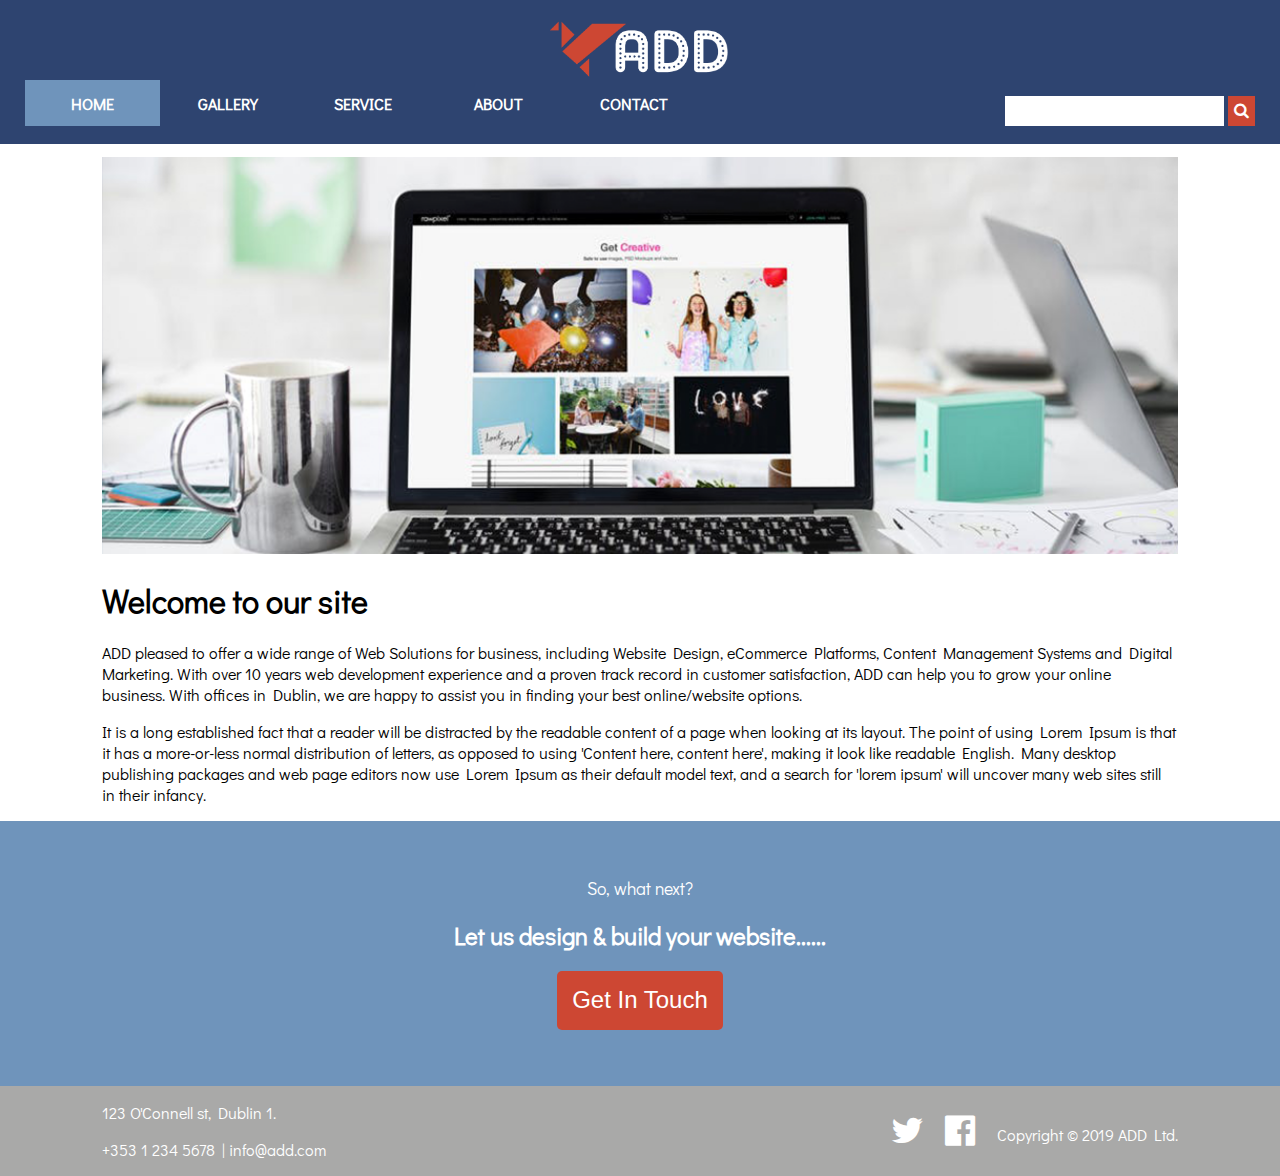
<file: index.html>
<!DOCTYPE html>
<html lang="en">
  <head>
    <meta name="viewport" content="width=device-width, initial-scale=1.0">
    <title>Add Studio</title>
    <link rel="stylesheet" type="text/css" href="css/styles.css"/>
    <link href="https://fonts.googleapis.com/css?family=Didact+Gothic" rel="stylesheet">
    <link rel="stylesheet" href="https://cdnjs.cloudflare.com/ajax/libs/font-awesome/4.7.0/css/font-awesome.min.css">

    <script src="javascript.js" type="text/javascript"></script>
    <script src="gen_validatorv4.js" type="text/javascript"></script>

  </head>
  <body onLoad="photoA()">

      <nav>

          <div class="navLogo">
           <a href="index.html"><img id="logo"src="imgs/logo.png" alt="company logo"/></a>
           
         </div>

       <ul>
          <li class="navMenu">
              <a class="active" href="index.html">Home</a>
              <a href="gallery.html">Gallery</a>
              <a href="service.html">Service</a>
              <a href="about.html">About</a>
              <a href="contact.html">Contact</a>
          </li>


          <li class="navSearch">
            <form action="">
              <input type="text" name="search">
              <button onclick="myFunction()" type="submit"><i class="fa fa-search"></i></button>
            </form>
          </li>
          <script>
          function myFunction() {
            alert("Sorry\nPlease get in touch with the staff?");
          }
          </script>

        </ul>
   </nav>


    <div class="container">
      <img src="imgs/f1.jpeg" id="image" >

      <div class="info">

        <h1>Welcome to our site</h1>
        <p> ADD pleased to offer a wide range of Web Solutions for business, including Website Design, eCommerce Platforms, Content Management Systems and Digital Marketing. With over 10 years web development experience and a proven track record in customer satisfaction,  ADD can help you to grow your online business. With offices in Dublin, we are happy to assist you in finding your best online/website options.</p>
        <p>It is a long established fact that a reader will be distracted by the readable content of a page when looking at its layout. The point of using Lorem Ipsum is that it has a more-or-less normal distribution of letters, as opposed to using 'Content here, content here', making it look like readable English. Many desktop publishing packages and web page editors now use Lorem Ipsum as their default model text, and a search for 'lorem ipsum' will uncover many web sites still in their infancy.</p>
    </div>

  </div>

    <footer>
      <section class="seccontact">
        <p>So, what next?</p>
        <h2>Let us design & build your website......</h2>

        <button onclick="location.href='contact.html'" type="submit">Get In Touch</button>
      </section>
      <div class="footres">
        <div class="btmleft">
           <p>123 O'Connell st, Dublin 1.</p>
           <p>+353 1 234 5678 |  info@add.com</p>
        </div>
        <div class="btmright">
          <p>Copyright &copy 2019 ADD Ltd.</p>
          <a href="https://www.facebook.com/" class="fa fa-facebook-official" target="_blank"></a>
          <a href="https://twitter.com/?lang=en" class="fa fa-twitter" target="_blank"></a>

        </div>
      </div>
    </footer>


  </body>


</html>
</file>
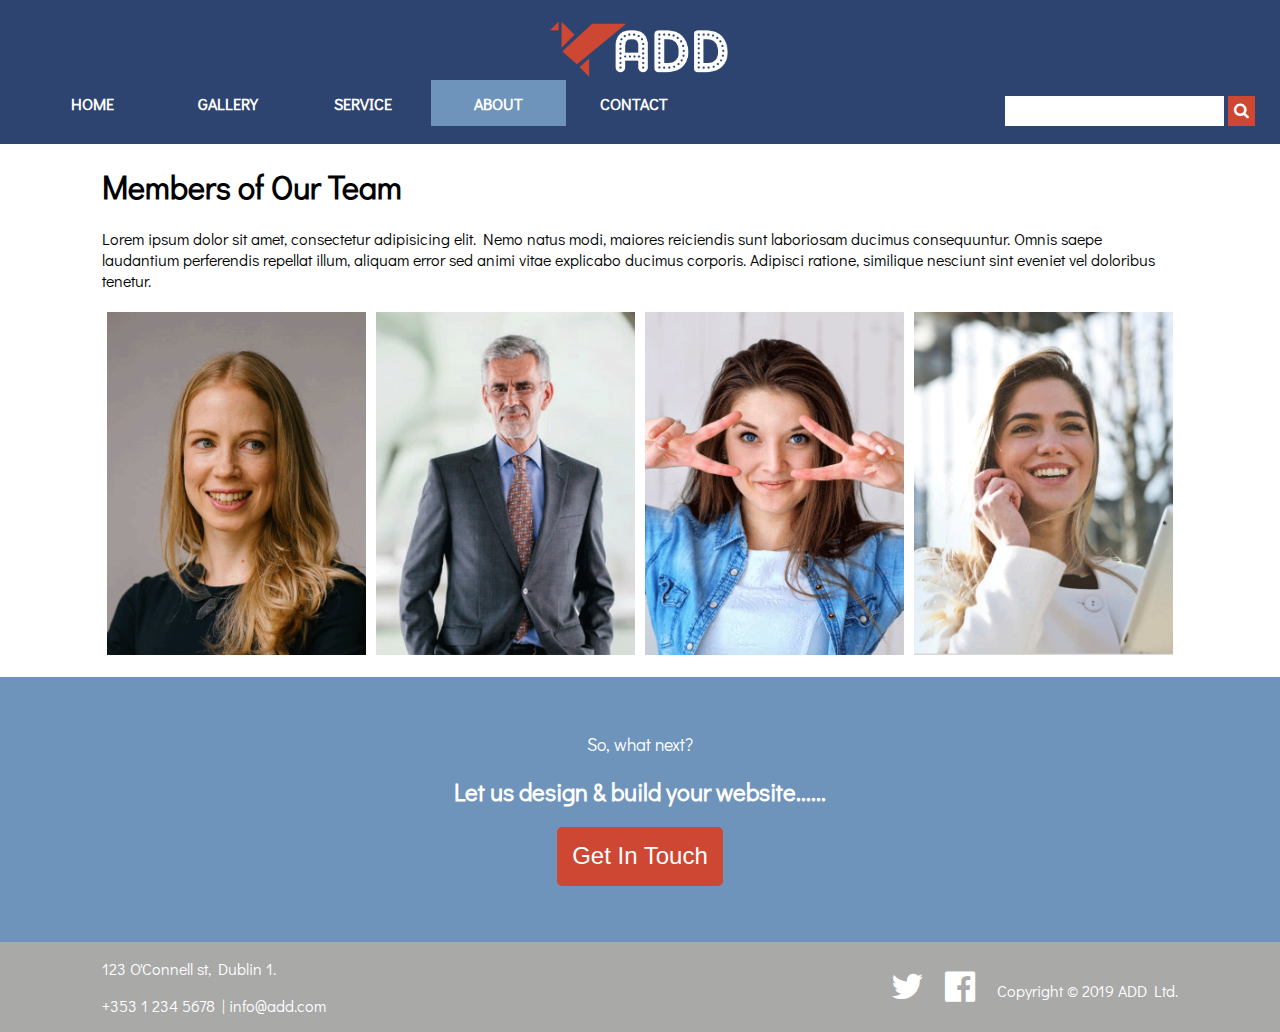
<file: about.html>
<!DOCTYPE html>
<html lang="en">
  <head>
    <meta name="viewport" content="width=device-width, initial-scale=1.0">
    <title>Add Studio</title>
    <link rel="stylesheet" type="text/css" href="css/styles.css"/>
    <link href="https://fonts.googleapis.com/css?family=Didact+Gothic" rel="stylesheet">
    <link rel="stylesheet" href="https://cdnjs.cloudflare.com/ajax/libs/font-awesome/4.7.0/css/font-awesome.min.css">
    <script src="javascript.js" type="text/javascript"></script>
    <script src="gen_validatorv4.js" type="text/javascript"></script>


  </head>
  <body>

      <nav>

          <div class="navLogo">
           <a href="index.html"><img id="logo"src="imgs/logo.png" alt="company logo"/></a>
          
         </div>

       <ul>
          <li class="navMenu">
              <a href="index.html">Home</a>
              <a href="gallery.html">Gallery</a>
              <a href="service.html">Service</a>
              <a class="active" href="about.html">About</a>
              <a href="contact.html">Contact</a>
          </li>


          <li class="navSearch">
            <form action="">
              <input type="text" name="search">
              <button onclick="myFunction()" type="submit"><i class="fa fa-search"></i></button>
            </form>
          </li>

          <script>
          function myFunction() {
            alert("Sorry\nPlease get in touch with the staff?");
          }
          </script>
        </ul>
   </nav>


    <div class="container">

      <div class="info">

        <h1>Members of Our Team</h1>
        <p> Lorem ipsum dolor sit amet, consectetur adipisicing elit. Nemo natus modi, maiores reiciendis sunt laboriosam ducimus consequuntur. Omnis saepe laudantium perferendis repellat illum, aliquam error sed animi vitae explicabo ducimus corporis. Adipisci ratione, similique nesciunt sint eveniet vel doloribus tenetur.</p>

    </div>

     <div class="row">
        <div class="column">
          <img src="imgs/p1.png" alt="Designer" style="width:100%">
        </div>
        <div class="column">
          <img src="imgs/p2.png" alt="Marketing" style="width:100%">
        </div>
        <div class="column">
          <img src="imgs/p3.png" alt="Developer" style="width:100%">
        </div>
        <div class="column">
          <img src="imgs/p4.png" alt="editor" style="width:100%">
        </div>
      </div>

   </div>

  </div>

    <footer>
      <section class="seccontact">
        <p>So, what next?</p>
        <h2>Let us design & build your website......</h2>
        <button onclick="location.href='contact.html'" type="submit">Get In Touch</button>
      </section>
      <div class="footres">
        <div class="btmleft">
           <p>123 O'Connell st, Dublin 1.</p>
           <p>+353 1 234 5678 |  info@add.com</p>
        </div>
        <div class="btmright">
          <p>Copyright &copy 2019 ADD Ltd.</p>
          <a href="https://www.facebook.com/" class="fa fa-facebook-official" target="_blank"></a>
          <a href="https://twitter.com/?lang=en" class="fa fa-twitter" target="_blank"></a>

        </div>
      </div>
    </footer>


  </body>


</html>
</file>
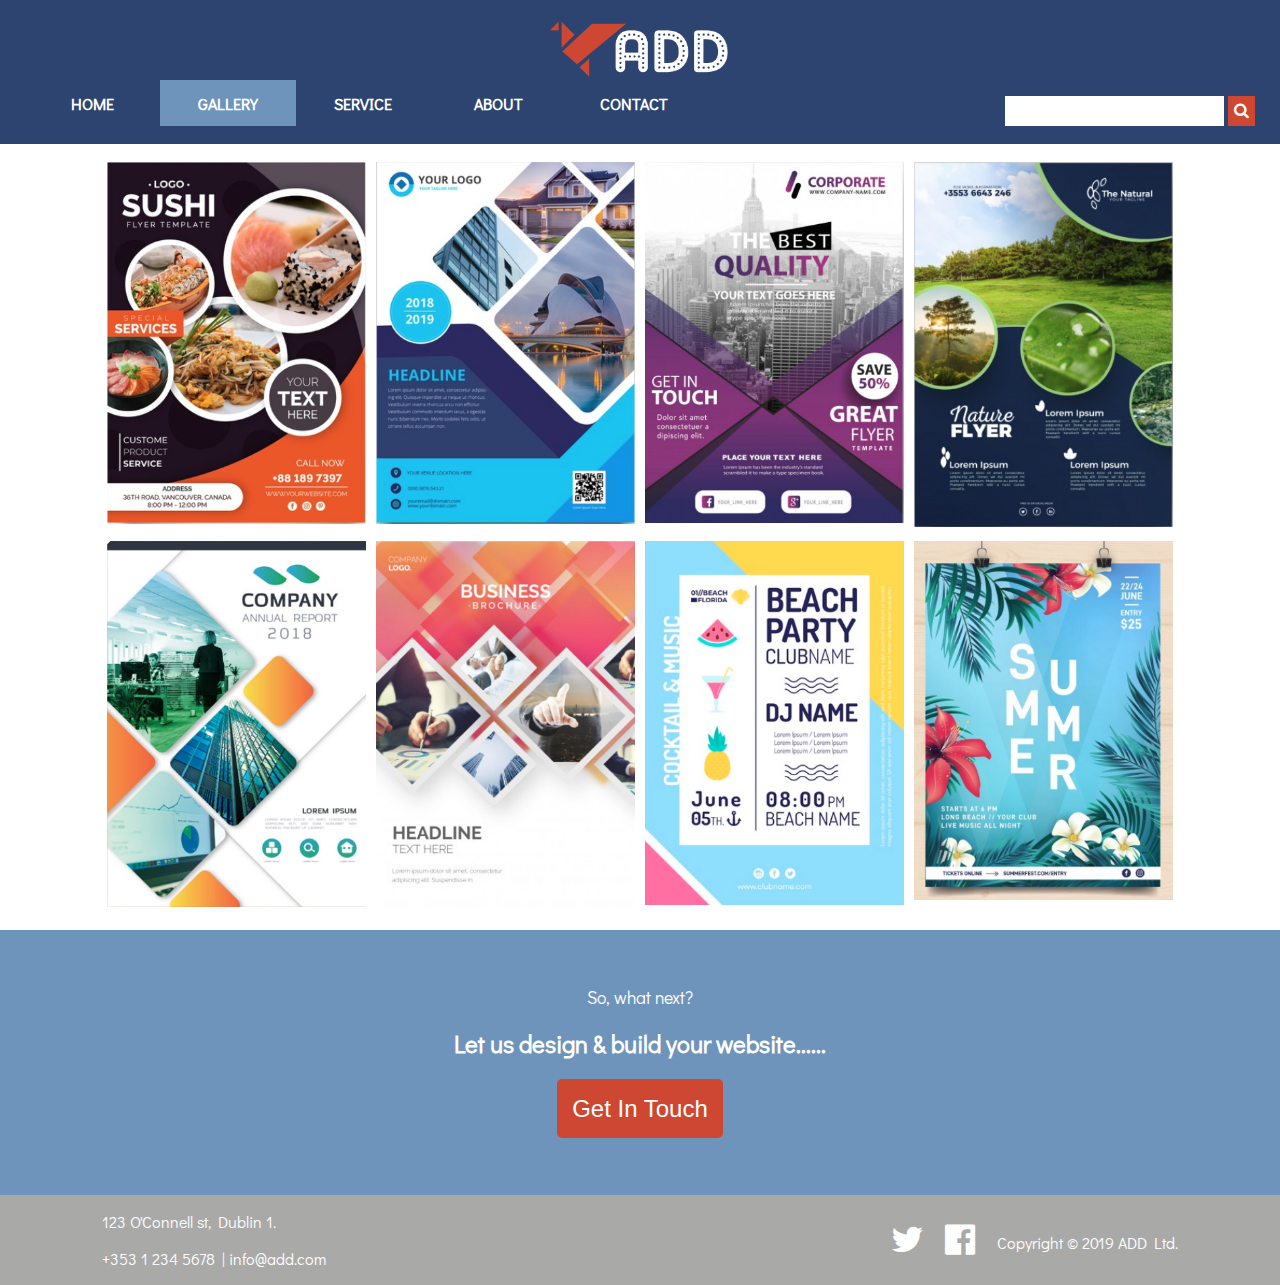
<file: gallery.html>
<!DOCTYPE html>
<html lang="en">
  <head>
    <meta name="viewport" content="width=device-width, initial-scale=1.0">
    <title>Add Studio</title>
    <link rel="stylesheet" type="text/css" href="css/styles.css"/>
    <link href="https://fonts.googleapis.com/css?family=Didact+Gothic" rel="stylesheet">
    <link rel="stylesheet" href="https://cdnjs.cloudflare.com/ajax/libs/font-awesome/4.7.0/css/font-awesome.min.css">
    <script src="javascript.js" type="text/javascript"></script>
    <script src="gen_validatorv4.js" type="text/javascript"></script>



  </head>
  <body>

      <nav>

          <div class="navLogo">
           <a href="index.html"><img id="logo"src="imgs/logo.png" alt="company logo"/></a>
           
         </div>

       <ul>
          <li class="navMenu">
              <a href="index.html">Home</a>
              <a class="active" href="gallery.html">Gallery</a>
              <a href="service.html">Service</a>
              <a href="about.html">About</a>
              <a href="contact.html">Contact</a>
          </li>


          <li class="navSearch">
            <form action="">
              <input type="text" name="search">
              <button onclick="myFunction()" type="submit"><i class="fa fa-search"></i></button>
            </form>
          </li>
          <script>
          function myFunction() {
            alert("Sorry\nPlease get in touch with the staff?");
          }
          </script>


        </ul>
   </nav>


    <div class="container">


     <div class="row">
        <div class="column">
          <img src="imgs/de1.png" alt="food" style="width:100%">
        </div>
        <div class="column">
          <img src="imgs/de2.png" alt="poster" style="width:100%">
        </div>
        <div class="column">
          <img src="imgs/de3.png" alt="design" style="width:100%">
        </div>
        <div class="column">
          <img src="imgs/de4.png" alt="menu" style="width:100%">
        </div>
      </div>
        <div class="row">
        <div class="column">
          <img src="imgs/de5.png" alt="food" style="width:100%">
        </div>
        <div class="column">
          <img src="imgs/de6.png" alt="poster" style="width:100%">
        </div>
        <div class="column">
          <img src="imgs/de7.png" alt="design" style="width:100%">
        </div>
        <div class="column">
          <img src="imgs/de8.png" alt="menu" style="width:100%">
        </div>
   </div>

  </div>

    <footer>
      <section class="seccontact">
        <p>So, what next?</p>
        <h2>Let us design & build your website......</h2>
        <button onclick="location.href='contact.html'" type="submit">Get In Touch</button>
      </section>
      <div class="footres">
        <div class="btmleft">
           <p>123 O'Connell st, Dublin 1.</p>
           <p>+353 1 234 5678 |  info@add.com</p>
        </div>
        <div class="btmright">
          <p>Copyright &copy 2019 ADD Ltd.</p>
          <a href="https://www.facebook.com/" class="fa fa-facebook-official" target="_blank"></a>
          <a href="https://twitter.com/?lang=en" class="fa fa-twitter" target="_blank"></a>

        </div>
      </div>
    </footer>


  </body>


</html>
</file>
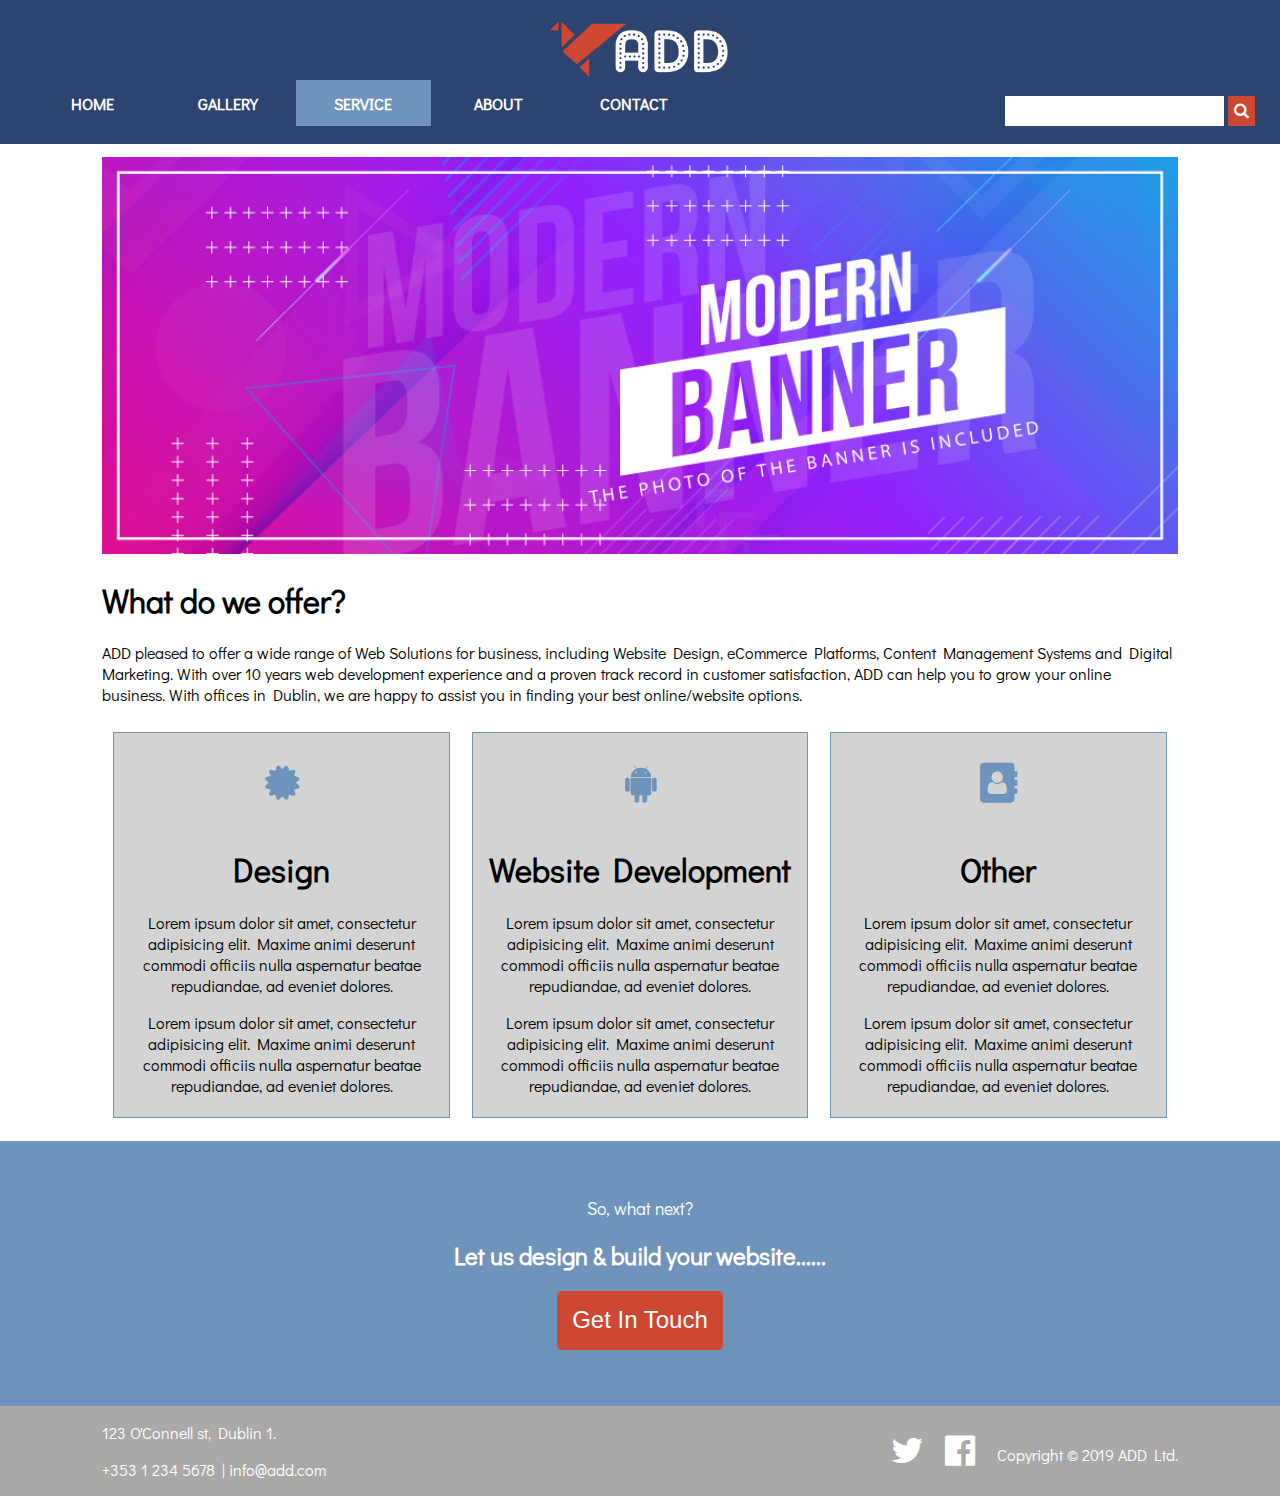
<file: service.html>
<!DOCTYPE html>
<html lang="en">
  <head>
    <meta name="viewport" content="width=device-width, initial-scale=1.0">
    <title>Add Studio</title>
    <link rel="stylesheet" type="text/css" href="css/styles.css"/>
    <link href="https://fonts.googleapis.com/css?family=Didact+Gothic" rel="stylesheet">
    <link rel="stylesheet" href="https://cdnjs.cloudflare.com/ajax/libs/font-awesome/4.7.0/css/font-awesome.min.css">
    <script src="javascript.js" type="text/javascript"></script>
    <script src="gen_validatorv4.js" type="text/javascript"></script>



  </head>
  <body>

      <nav>

          <div class="navLogo">
           <a href="index.html"><img id="logo"src="imgs/logo.png" alt="company logo"/></a>
         </div>

       <ul>
          <li class="navMenu">
              <a href="index.html">Home</a>
              <a href="gallery.html">Gallery</a>
              <a class="active" href="service.html">Service</a>
              <a href="about.html">About</a>
              <a href="contact.html">Contact</a>
          </li>


          <li class="navSearch">
            <form action="">
              <input type="text" name="search">
              <button onclick="myFunction()" type="submit"><i class="fa fa-search"></i></button>
            </form>
          </li>
          <script>
          function myFunction() {
            alert("Sorry\nPlease get in touch with the staff?");
          }
          </script>


        </ul>
   </nav>


    <div class="container">
      <img src="imgs/img.jpeg" alt="company business info"/>
      <div class="info">

        <h1>What do we offer?</h1>
        <p> ADD pleased to offer a wide range of Web Solutions for business, including Website Design, eCommerce Platforms, Content Management Systems and Digital Marketing. With over 10 years web development experience and a proven track record in customer satisfaction,  ADD can help you to grow your online business. With offices in Dublin, we are happy to assist you in finding your best online/website options.</p>

    </div>

     <div class="row">
        <div class="service">
          <i class="fa fa-certificate"></i>
          <h1>Design</h1>
          <p>Lorem ipsum dolor sit amet, consectetur adipisicing elit. Maxime animi deserunt commodi officiis nulla aspernatur beatae repudiandae, ad eveniet dolores.</p>
          <p>Lorem ipsum dolor sit amet, consectetur adipisicing elit. Maxime animi deserunt commodi officiis nulla aspernatur beatae repudiandae, ad eveniet dolores.</p>

        </div>
        <div class="service">
          <i class="fa fa-android"></i>
          <h1>Website Development</h1>
          <p>Lorem ipsum dolor sit amet, consectetur adipisicing elit. Maxime animi deserunt commodi officiis nulla aspernatur beatae repudiandae, ad eveniet dolores.</p>
          <p>Lorem ipsum dolor sit amet, consectetur adipisicing elit. Maxime animi deserunt commodi officiis nulla aspernatur beatae repudiandae, ad eveniet dolores.</p>


        </div>
        <div class="service">
          <i class="fa fa-address-book"></i>
          <h1>Other</h1>
          <p>Lorem ipsum dolor sit amet, consectetur adipisicing elit. Maxime animi deserunt commodi officiis nulla aspernatur beatae repudiandae, ad eveniet dolores.</p>
          <p>Lorem ipsum dolor sit amet, consectetur adipisicing elit. Maxime animi deserunt commodi officiis nulla aspernatur beatae repudiandae, ad eveniet dolores.</p>

        </div>


   </div>

  </div>

    <footer>
      <section class="seccontact">
        <p>So, what next?</p>
        <h2>Let us design & build your website......</h2>
        <button onclick="location.href='contact.html'" type="submit">Get In Touch</button>
      </section>
      <div class="footres">
        <div class="btmleft">
           <p>123 O'Connell st, Dublin 1.</p>
           <p>+353 1 234 5678 |  info@add.com</p>
        </div>
        <div class="btmright">
          <p>Copyright &copy 2019 ADD Ltd.</p>
          <a href="https://www.facebook.com/" class="fa fa-facebook-official" target="_blank"></a>
          <a href="https://twitter.com/?lang=en" class="fa fa-twitter" target="_blank"></a>

        </div>
      </div>
    </footer>


  </body>


</html>
</file>
<file: css/styles.css>
body {
  box-sizing: border-box;
  margin: 0;
  padding: 0;
  font-family: 'Didact Gothic', sans-serif;
  /* font-family:Arial, Helvetica, sans-serif; */
}
nav{
  background-color: #2e4470;
  margin: 0 auto;
  padding: 18px 25px;
  overflow: hidden;
}
ul{
  display: flex;
  flex-wrap: wrap;
  align-items: center;
  padding: 0px;
  margin: 0;
  list-style-type: none;
}

.navLogo {
 display: block;
 margin: auto;
}
.navLogo #logo{
 width: 15%;
 display: block;
 margin: auto;
}
.navMenu {
  display: flex;
  order: 1;
   flex-basis: 55%;
  justify-content: space-around;

}
.navMenu a{
  float: left;
  display: block;
  color: white;
  width: 18%;
  text-align: center;
  padding: 0.8rem 1.2rem;
  text-decoration: none;
  text-transform: uppercase;
  font-weight: bold;;
  font-size: 1rem;
  clear:float;
}
.navMenu a.active {
  background-color: #6f94bb;
  color: #ffffff;
}
.navMenu a:hover{
  background-color: white;
  color: #cd4733;
}

.navSearch{
  display: inline-flex;
  justify-content: flex-end;
   order: 2;
   flex-basis: 45%;
}
.navSearch input[type=text]{
  padding: 6px;
  margin-top: 1rem;
  font-size: 1rem;
  border: none;
}
.navSearch button{
  margin-top: 1rem;
  padding:6px;
  background-color: #cd4733;
  color: white;
  font-size: 1rem;
  border: none;
  cursor: pointer;
}
.navSearch button:hover{
  background: white;
  color: #cd4733;
}
.container{
  margin: 1% 8%;
}
img{
  width:100%;
  height: auto;
}
.row {
  display: flex;
}

.column {
  flex: 25%;
  padding: 5px;
}

.column img:hover{
  opacity: .5;
  cursor: pointer;
}
.service {
  flex: 30%;
  text-align: center;
  margin: 1%;
  padding: 5px;
  justify-content: center;
  background: lightgrey;
  border: 1px solid #6f94bb;
}

.service .fa:hover {

  color: #cd4733;

}
.service i.fa{
  /* flex: 25%;
  justify-content: center; */
  color: #6f94bb;
  padding: 25px;
  font-size: 2.5rem;
  text-align: center;
  cursor: pointer;
}

#myform{
  background: lightgrey;
  margin-left: auto;
   margin-right: auto;
   margin-bottom: 10px;
   /* display: inline-block; */
   flex: 15%;
   padding:10px;
   min-height: 300px;


}

#myform p{
     display: block;
    color: #000000;
    text-align: left;
    padding: 4px 16px;
    text-decoration: none;
    font-size: 20px
    font-weight: bold;
}
#FirstName, #LastName, #EMail, #Phone{
  width: 130px;
}

input[type=submit] {
    width: 100%;
    background-color: #cd4733;
    color: white;
    padding: 14px 20px;
    margin: 8px 0;
    font-size: 1rem;
    border: none;
    border-radius: 4px;
    cursor: pointer;
}

input[type=submit]:hover {
    background-color: #ffffff;
    color: #cd4733
}

#map {
  /* flex: 50%; */
  height: 400px;
  background-color: grey;

  margin-left: auto;
   margin-right: auto;
   margin-bottom: 10px;

   padding:10px;
   min-height: 300px;
}
footer{
 padding: 0px;
  background: #a9a9a8;
  color:white;
}
section.seccontact{
  text-align: center;
  background: #6f94bb;
  height: 150px;
  padding-top: 3%;
  padding-bottom:6%;
}
section.seccontact p{
  font-size: 1.1rem;
}
section.seccontact button{
 font-size: 1.5rem;
 border-radius: 5px;
 background: #cd4733;
 color: inherit;
 border: none;
 padding: 1.2%;
}
section.seccontact button:hover{
 background: #ffffff;
 color: #cd4733;
 cursor: pointer;

}
.footres{
  display: flex;
}
.footres .btmleft{
  float: left;
  flex: 1;
  margin-left: 8%;
}
.footres .btmright{

  margin-right: 8%;
  flex: 1;
}
.btmright a{
  font-size: 2.2rem;
  justify-content: center;
  float:right;
  color: white;
  text-decoration: none;
  padding: 5% 2%;
}
.btmright p{
  justify-content: flex-end;
  float:right;
  padding-top: 4%;
  padding-left: 2%;
  padding-right: 0px;
}
.btmright p a{
  clear:both;
}
.btmright a:hover{
  color: #cd4733;
  cursor: pointer;
}
@media screen and (max-width: 955px) {
  html,body,nav,ul{
    width:100%;
    margin: 0;
    padding:0;
  }
    .navLogo #logo{
      width:18%;
      padding: 10px;

    }
      ul{
        display: flex;
        justify-content: center;
        align-items: center;
        border-top: 1px solid #6f94bb;
      }
      .navMenu a {

        width:80px;

      }
      ul .navSearch{
        display:none;

      }

@media screen and (max-width: 600px) {


  ul li.navMenu, ul li.navSearch {
    width: 100%;
    padding: 0;
    margin:0;
  }
     .navLogo #logo{
       width:23%;
       padding: 10px;

     }
     ul{
       border: none;
       width: 100%
       margin: 0px;
       padding: 0p;
       overflow: hidden;
     }
    ul .navMenu{

        display:block;
        width:100%;
        float: none;
        text-align: center;

      }

      .navMenu a, .navSearch input[type=text], .navSearch button {
        float: none;
        display: block;
        text-align: center;
        width: 100%;
        margin: 0;
        padding: 10px;
        border: .1px dotted #6f94bb;

      }


}
</file>
